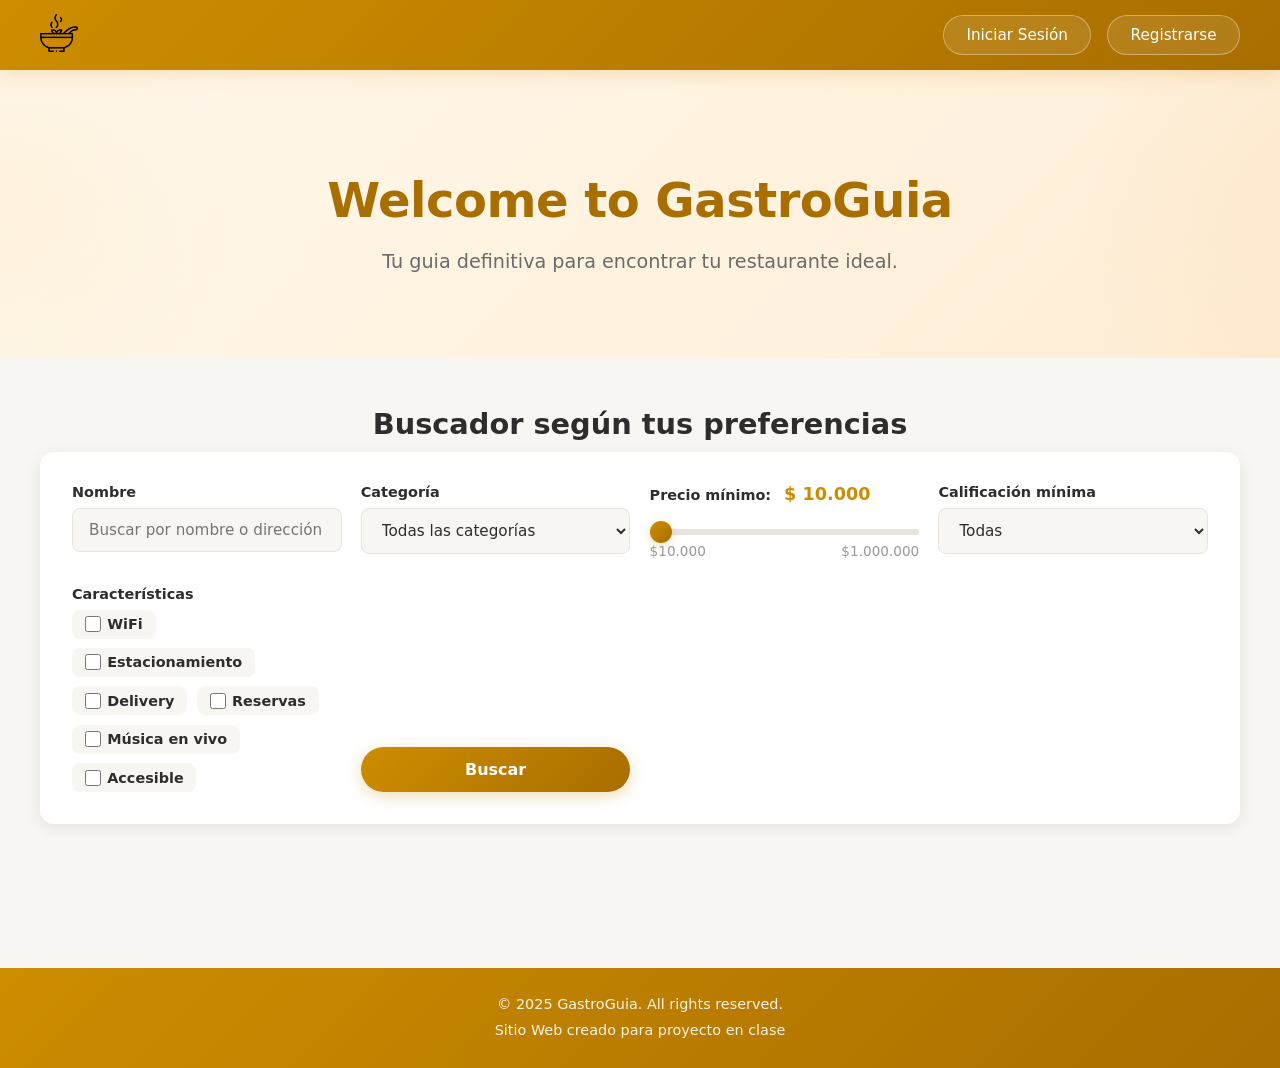
<file: index.html>
<!DOCTYPE html>
<html lang="en">
<head>
    <meta charset="UTF-8">
    <meta name="viewport" content="width=device-width, initial-scale=1.0">
    <title>GastroGuia</title>
    <link rel="stylesheet" href="assets/estilos.css">
    <script src="assets/auth-ui.js" defer></script>
    <script src="assets/search.js" defer></script>
</head>

<body>
    <header class="main-header">
        <nav class="nav-menu">
            <div class="nav-container">
                <div class="logo">
                    <a href="index.html">
                        <img src="img/sopa.png" alt="GastroGuia Logo">
                    </a>
                </div>
                <div class="nav-items">
                    <a href="login.html" class="nav-btn">Iniciar Sesión</a>
                    <a href="registro.html" class="nav-btn">Registrarse</a>
                </div>
            </div>
        </nav>
    </header>

    <main id ="main-content" role="main">
        <section id="hero">
            <div class="hero-content">
                <h1>Welcome to GastroGuia</h1>
                <p>Tu guia definitiva para encontrar tu restaurante ideal.</p>
            </div>
        </section>

        <section id="buscador">
            <div class="search-container">
                <h2>Buscador según tus preferencias</h2>
                <form id="search-form" class="search-form">
                    <div class="filter-group">
                        <label for="name-filter">Nombre</label>
                        <input type="text" id="search-text" class="search-input" placeholder="Buscar por nombre o dirección">
                    </div>
                    
                    <div class="filter-group">
                        <label for="category-filter">Categoría</label>
                        <select id="category-filter" class="search-input">
                            <option value="all">Todas las categorías</option>
                            <option value="Comida Rápida">Comida Rápida</option>
                            <option value="Restaurante">Restaurante</option>
                            <option value="Cafetería">Cafetería</option>
                            <option value="Bar">Bar</option>
                        </select>
                    </div>

                    <div class="filter-group">
                        <label for="price-range">Precio mínimo: <span id="price-value">$10.000</span></label>
                        <div class="price-slider-container">
                            <input type="range" 
                                   id="price-range" 
                                   class="price-slider" 
                                   min="10000" 
                                   max="100000" 
                                   step="5000" 
                                   value="10000">
                            <div class="price-labels">
                                <span>$10.000</span>
                                <span>$1.000.000</span>
                            </div>
                        </div>
                    </div>

                    <div class="filter-group">
                        <label for="rating-filter">Calificación mínima</label>
                        <select id="rating-filter" class="search-input">
                            <option value="0">Todas</option>
                            <option value="3">3+ estrellas</option>
                            <option value="4">4+ estrellas</option>
                            <option value="4.5">4.5+ estrellas</option>
                        </select>
                    </div>

                    <div class="filter-group">
                        <label>Características</label>
                        <div class="features-container">
                            <div class="feature-item">
                                <input type="checkbox" id="wifi" class="feature-checkbox" value="WiFi">
                                <label for="wifi">WiFi</label>
                            </div>
                            <div class="feature-item">
                                <input type="checkbox" id="estacionamiento" class="feature-checkbox" value="Estacionamiento">
                                <label for="estacionamiento">Estacionamiento</label>
                            </div>
                            <div class="feature-item">
                                <input type="checkbox" id="delivery" class="feature-checkbox" value="Delivery">
                                <label for="delivery">Delivery</label>
                            </div>
                            <div class="feature-item">
                                <input type="checkbox" id="reservas" class="feature-checkbox" value="Reservas">
                                <label for="reservas">Reservas</label>
                            </div>
                            <div class="feature-item">
                                <input type="checkbox" id="musica" class="feature-checkbox" value="Música en vivo">
                                <label for="musica">Música en vivo</label>
                            </div>
                            <div class="feature-item">
                                <input type="checkbox" id="accesible" class="feature-checkbox" value="Accesible">
                                <label for="accesible">Accesible</label>
                            </div>
                        </div>
                    </div>

                    <button type="submit" class="search-button">Buscar</button>
                </form>
                
                <div id="search-results">
                    <!-- Los resultados se mostrarán aquí -->
                </div>
            </div>
        </section>
    
    </main>

    <footer class="main-footer">
        <p>&copy; 2025 GastroGuia. All rights reserved.</p>
        <p>Sitio Web creado para proyecto en clase</p>
    </footer>
</body>
</html>
</file>
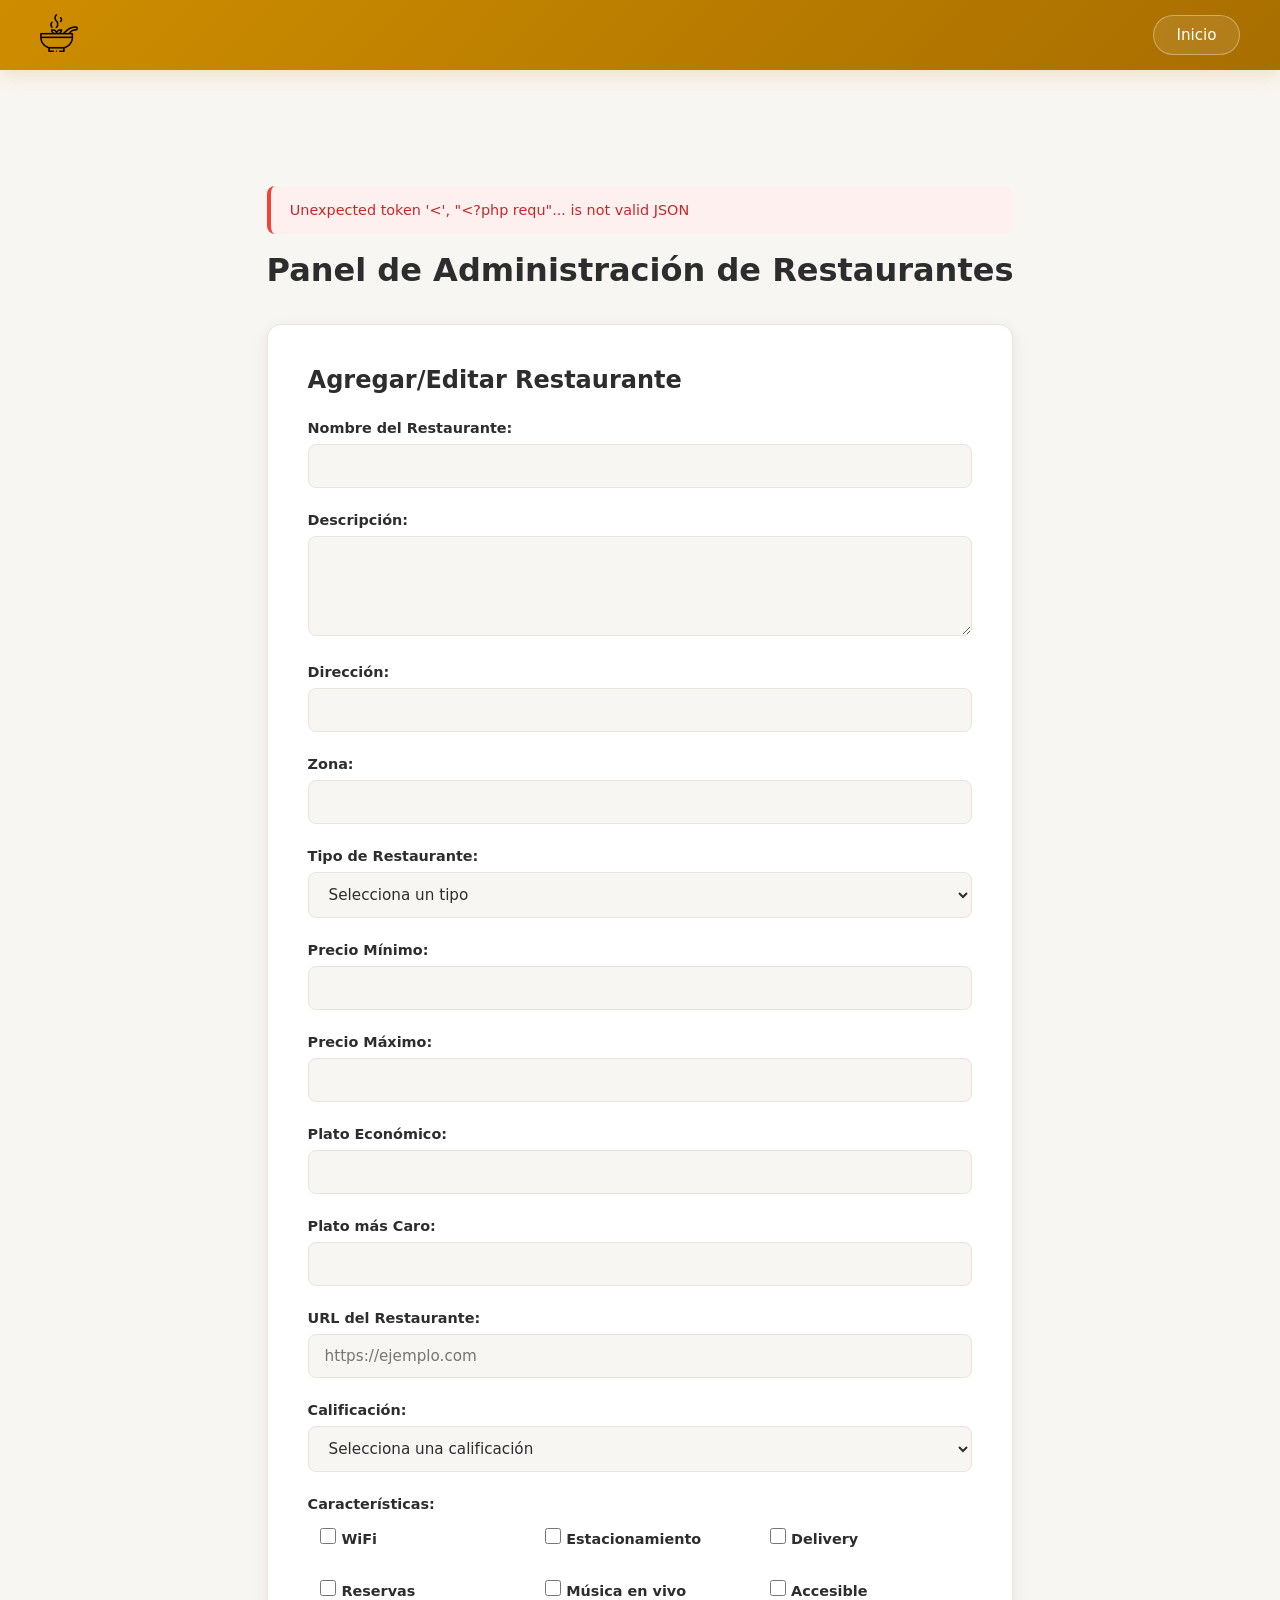
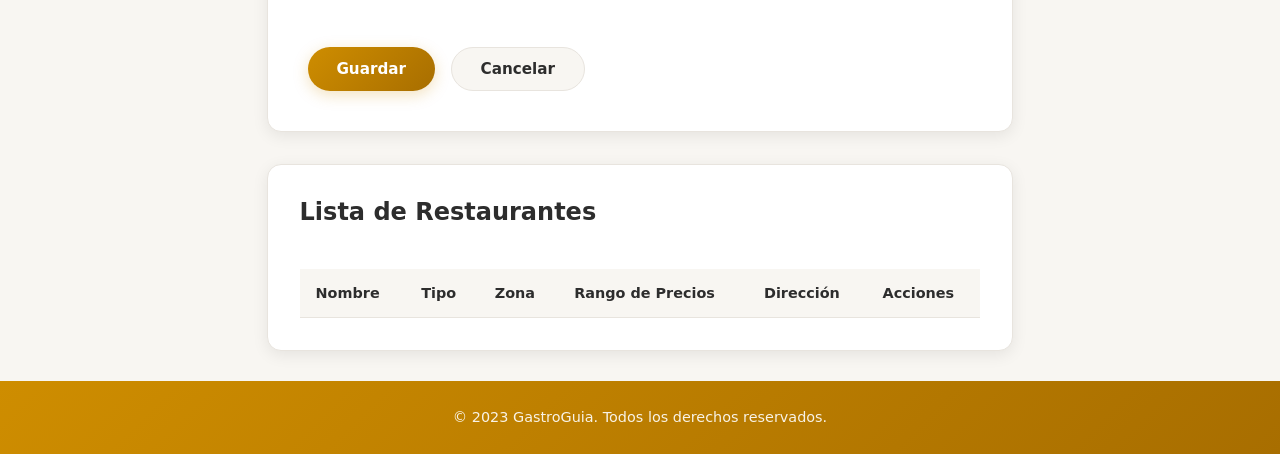
<file: admin.html>
<!DOCTYPE html>
<html lang="es">
<head>
    <meta charset="UTF-8">
    <meta name="viewport" content="width=device-width, initial-scale=1.0">
    <title>Panel de Administración - Restaurantes</title>
    <link rel="stylesheet" href="assets/estilos.css">
</head>
<body>
    <header class="main-header">
        <nav class="nav-menu">
            <div class="nav-container">
                <div class="logo">
                    <a href="index.html">
                        <img src="img/sopa.png" alt="GastroGuia Logo">
                    </a>
                </div>
                <div class="nav-items">
                    <a href="index.html" class="nav-btn">Inicio</a>
                </div>
            </div>
        </nav>
    </header>

    <main class="admin-container">
        <h1>Panel de Administración de Restaurantes</h1>
        
        <!-- Formulario para agregar/editar restaurante -->
        <section class="crud-form">
            <h2>Agregar/Editar Restaurante</h2>
            <form id="restaurant-form">
                <input type="hidden" id="restaurant-id">
                <div class="form-group">
                    <label for="nombre">Nombre del Restaurante:</label>
                    <input type="text" id="nombre" name="nombre" required>
                </div>
                
                <div class="form-group">
                    <label for="descripcion">Descripción:</label>
                    <textarea id="descripcion" name="descripcion" rows="3" required></textarea>
                </div>
                
                <div class="form-group">
                    <label for="direccion">Dirección:</label>
                    <input type="text" id="direccion" name="direccion" required>
                </div>
                
                <div class="form-group">
                    <label for="zona">Zona:</label>
                    <input type="text" id="zona" name="zona" required>
                </div>
                
                <div class="form-group">
                    <label for="tipo">Tipo de Restaurante:</label>
                    <select id="tipo" name="tipo" required>
                        <option value="">Selecciona un tipo</option>
                        <option value="Comida Rápida">Comida Rápida</option>
                        <option value="Restaurante">Restaurante</option>
                        <option value="Café">Café</option>
                        <option value="Bar">Bar</option>
                    </select>
                </div>

                <div class="form-group">
                    <label for="precio_min">Precio Mínimo:</label>
                    <input type="number" id="precio_min" name="precio_min" min="0" required>
                </div>

                <div class="form-group">
                    <label for="precio_max">Precio Máximo:</label>
                    <input type="number" id="precio_max" name="precio_max" min="0" required>
                </div>

                <div class="form-group">
                    <label for="plato_economico">Plato Económico:</label>
                    <input type="text" id="plato_economico" name="plato_economico" required>
                </div>

                <div class="form-group">
                    <label for="plato_caro">Plato más Caro:</label>
                    <input type="text" id="plato_caro" name="plato_caro" required>
                </div>

                <div class="form-group">
                    <label for="url">URL del Restaurante:</label>
                    <input type="url" id="url" name="url" placeholder="https://ejemplo.com" required>
                </div>

                <div class="form-group">
                    <label for="calificacion">Calificación:</label>
                    <select id="calificacion" name="calificacion" required>
                        <option value="">Selecciona una calificación</option>
                        <option value="1.0">⭐ 1.0</option>
                        <option value="1.5">⭐ 1.5</option>
                        <option value="2.0">⭐⭐ 2.0</option>
                        <option value="2.5">⭐⭐ 2.5</option>
                        <option value="3.0">⭐⭐⭐ 3.0</option>
                        <option value="3.5">⭐⭐⭐ 3.5</option>
                        <option value="4.0">⭐⭐⭐⭐ 4.0</option>
                        <option value="4.5">⭐⭐⭐⭐ 4.5</option>
                        <option value="5.0">⭐⭐⭐⭐⭐ 5.0</option>
                    </select>
                </div>

                <div class="form-group">
                    <label>Características:</label>
                    <div class="checkbox-group">
                        <label class="checkbox-label">
                            <input type="checkbox" name="caracteristicas" value="WiFi"> WiFi
                        </label>
                        <label class="checkbox-label">
                            <input type="checkbox" name="caracteristicas" value="Estacionamiento"> Estacionamiento
                        </label>
                        <label class="checkbox-label">
                            <input type="checkbox" name="caracteristicas" value="Delivery"> Delivery
                        </label>
                        <label class="checkbox-label">
                            <input type="checkbox" name="caracteristicas" value="Reservas"> Reservas
                        </label>
                        <label class="checkbox-label">
                            <input type="checkbox" name="caracteristicas" value="Música en vivo"> Música en vivo
                        </label>
                        <label class="checkbox-label">
                            <input type="checkbox" name="caracteristicas" value="Accesible"> Accesible
                        </label>
                    </div>
                </div>
                
                <div class="form-actions">
                    <button type="submit" class="admin-btn save-btn">Guardar</button>
                    <button type="button" class="admin-btn cancel-btn" onclick="clearForm()">Cancelar</button>
                </div>
            </form>
        </section>

        <!-- Tabla de restaurantes -->
        <section class="restaurants-table">
            <h2>Lista de Restaurantes</h2>
            <div class="table-container">
                <table id="restaurants-list">
                    <thead>
                        <tr>
                            <th>Nombre</th>
                            <th>Tipo</th>
                            <th>Zona</th>
                            <th>Rango de Precios</th>
                            <th>Dirección</th>
                            <th>Acciones</th>
                        </tr>
                    </thead>
                    <tbody>
                        <!-- Los restaurantes se cargarán dinámicamente aquí -->
                    </tbody>
                </table>
            </div>
        </section>
    </main>

    <footer class="main-footer">
        <p>&copy; 2023 GastroGuia. Todos los derechos reservados.</p>
    </footer>

    <script src="assets/admin.js"></script>
</body>
</html>
</file>
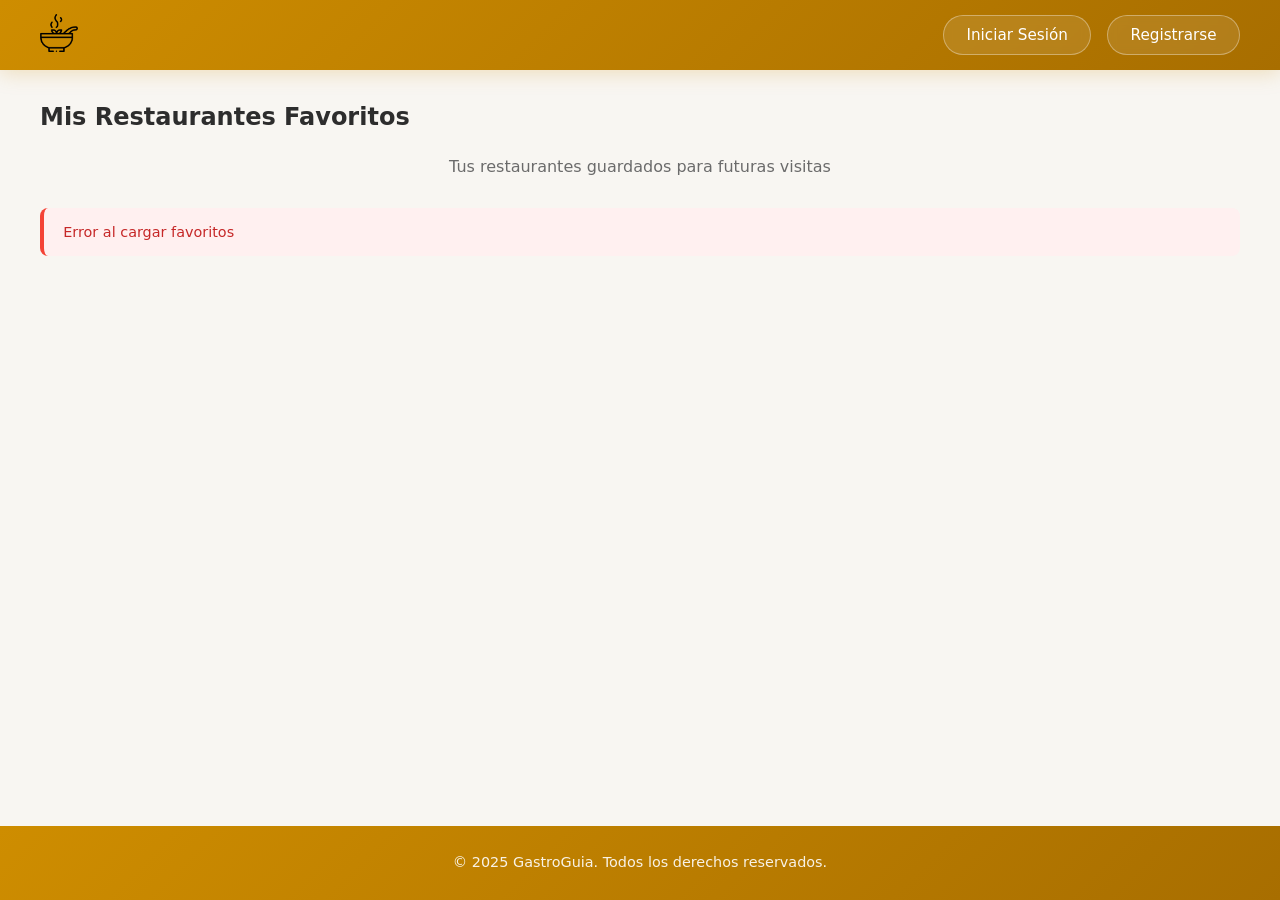
<file: favoritos.html>
<!DOCTYPE html>
<html lang="es">
<head>
    <meta charset="UTF-8">
    <meta name="viewport" content="width=device-width, initial-scale=1.0">
    <title>Mis Favoritos - GastroGuia</title>
    <link rel="stylesheet" href="assets/estilos.css">
    <script src="assets/auth-ui.js" defer></script>
</head>
<body>
    <header class="main-header">
        <nav class="nav-menu">
            <div class="nav-container">
                <div class="logo">
                    <a href="index.html">
                        <img src="img/sopa.png" alt="GastroGuia Logo">
                    </a>
                </div>
                <div class="nav-items">
                    <!-- Se llenará dinámicamente -->
                </div>
            </div>
        </nav>
    </header>

    <main id="main-content" role="main">
        <section class="favorites-section">
            <div class="search-container">
                <h1>Mis Restaurantes Favoritos</h1>
                <p class="favorites-subtitle">Tus restaurantes guardados para futuras visitas</p>
                
                <div id="favorites-results" class="search-results">
                    <div class="loading">Cargando favoritos...</div>
                </div>
            </div>
        </section>
    </main>

    <footer class="main-footer">
        <p>&copy; 2025 GastroGuia. Todos los derechos reservados.</p>
    </footer>

    <script>
        // Función para formatear precio
        function formatPrice(price) {
            return new Intl.NumberFormat('es-CO', {
                style: 'currency',
                currency: 'COP',
                minimumFractionDigits: 0,
                maximumFractionDigits: 0
            }).format(price);
        }

        // Función para cargar favoritos
        async function loadFavorites() {
            const container = document.getElementById('favorites-results');
            
            try {
                const response = await fetch('api/favoritos/get.php');
                const data = await response.json();
                
                if (!data.success) {
                    if (response.status === 401) {
                        container.innerHTML = '<p class="error-message">Debes iniciar sesión para ver tus favoritos</p>';
                        setTimeout(() => window.location.href = 'login.html', 2000);
                        return;
                    }
                    throw new Error(data.error);
                }
                
                if (data.favoritos.length === 0) {
                    container.innerHTML = `
                        <div class="empty-state">
                            <h3>No tienes favoritos aún</h3>
                            <p>Explora restaurantes y agrégalos a tus favoritos</p>
                            <a href="index.html" class="nav-btn">Explorar Restaurantes</a>
                        </div>
                    `;
                    return;
                }
                
                container.innerHTML = '';
                data.favoritos.forEach(restaurant => {
                    const card = createFavoriteCard(restaurant);
                    container.appendChild(card);
                });
                
            } catch (error) {
                console.error('Error al cargar favoritos:', error);
                container.innerHTML = '<p class="error-message">Error al cargar favoritos</p>';
            }
        }

        // Función para crear tarjeta de favorito
        function createFavoriteCard(restaurant) {
            const card = document.createElement('div');
            card.className = 'restaurant-card';
            
            const priceSymbols = '$'.repeat(Math.min(4, Math.ceil(restaurant.precio_max / 25000)));
            
            card.innerHTML = `
                <div class="restaurant-content">
                    <div class="restaurant-header">
                        <h3 class="restaurant-name">${restaurant.nombre}</h3>
                        <button class="favorite-btn remove-favorite" data-id="${restaurant.id}">❤️</button>
                    </div>
                    <div class="restaurant-meta">
                        <span class="restaurant-type">${restaurant.tipo}</span>
                        <span class="restaurant-price">${priceSymbols}</span>
                        <span class="restaurant-zone">📍 ${restaurant.zona_r}</span>
                        ${restaurant.calificacion ? `<span class="rating-stars">⭐ ${parseFloat(restaurant.calificacion).toFixed(1)}</span>` : ''}
                    </div>
                    <div class="restaurant-price-range">
                        <span>${formatPrice(restaurant.precio_min)} - ${formatPrice(restaurant.precio_max)}</span>
                    </div>
                    <p class="restaurant-description">${restaurant.descripcion}</p>
                    <p class="restaurant-address">${restaurant.direccion}</p>
                    ${restaurant.url ? `<a href="${restaurant.url}" target="_blank" class="visit-btn">Visitar Sitio Web</a>` : ''}
                </div>
            `;
            
            // Evento para remover favorito
            const removeBtn = card.querySelector('.remove-favorite');
            removeBtn.addEventListener('click', async (e) => {
                e.stopPropagation();
                if (confirm('¿Eliminar de favoritos?')) {
                    await removeFavorite(restaurant.id, card);
                }
            });
            
            return card;
        }

        // Función para remover favorito
        async function removeFavorite(restaurantId, card) {
            try {
                const response = await fetch('api/favoritos/toggle.php', {
                    method: 'POST',
                    headers: { 'Content-Type': 'application/json' },
                    body: JSON.stringify({ restaurante_id: restaurantId })
                });
                
                const data = await response.json();
                
                if (data.success) {
                    card.style.animation = 'fadeOut 0.3s ease';
                    setTimeout(() => {
                        card.remove();
                        
                        const container = document.getElementById('favorites-results');
                        if (container.children.length === 0) {
                            container.innerHTML = `
                                <div class="empty-state">
                                    <h3>No tienes favoritos</h3>
                                    <a href="index.html" class="nav-btn">Explorar Restaurantes</a>
                                </div>
                            `;
                        }
                    }, 300);
                }
            } catch (error) {
                console.error('Error:', error);
                alert('Error al eliminar favorito');
            }
        }

        // Cargar favoritos al cargar la página
        document.addEventListener('DOMContentLoaded', loadFavorites);
    </script>

    <style>
        .favorites-section {
            padding: 2rem 1rem;
            min-height: calc(100vh - 200px);
        }

        .favorites-subtitle {
            color: #666;
            margin-bottom: 2rem;
            text-align: center;
        }

        .empty-state {
            text-align: center;
            padding: 3rem 1rem;
        }

        .empty-state h3 {
            color: #666;
            margin-bottom: 1rem;
        }

        .empty-state p {
            color: #999;
            margin-bottom: 2rem;
        }

        .visit-btn {
            display: inline-block;
            margin-top: 1rem;
            padding: 0.6rem 1.2rem;
            background: #ce8d00;
            color: white;
            text-decoration: none;
            border-radius: 20px;
            transition: all 0.3s ease;
        }

        .visit-btn:hover {
            background: #b57b00;
            transform: translateY(-2px);
        }

        @keyframes fadeOut {
            from { opacity: 1; transform: scale(1); }
            to { opacity: 0; transform: scale(0.9); }
        }
    </style>
</body>
</html>
</file>
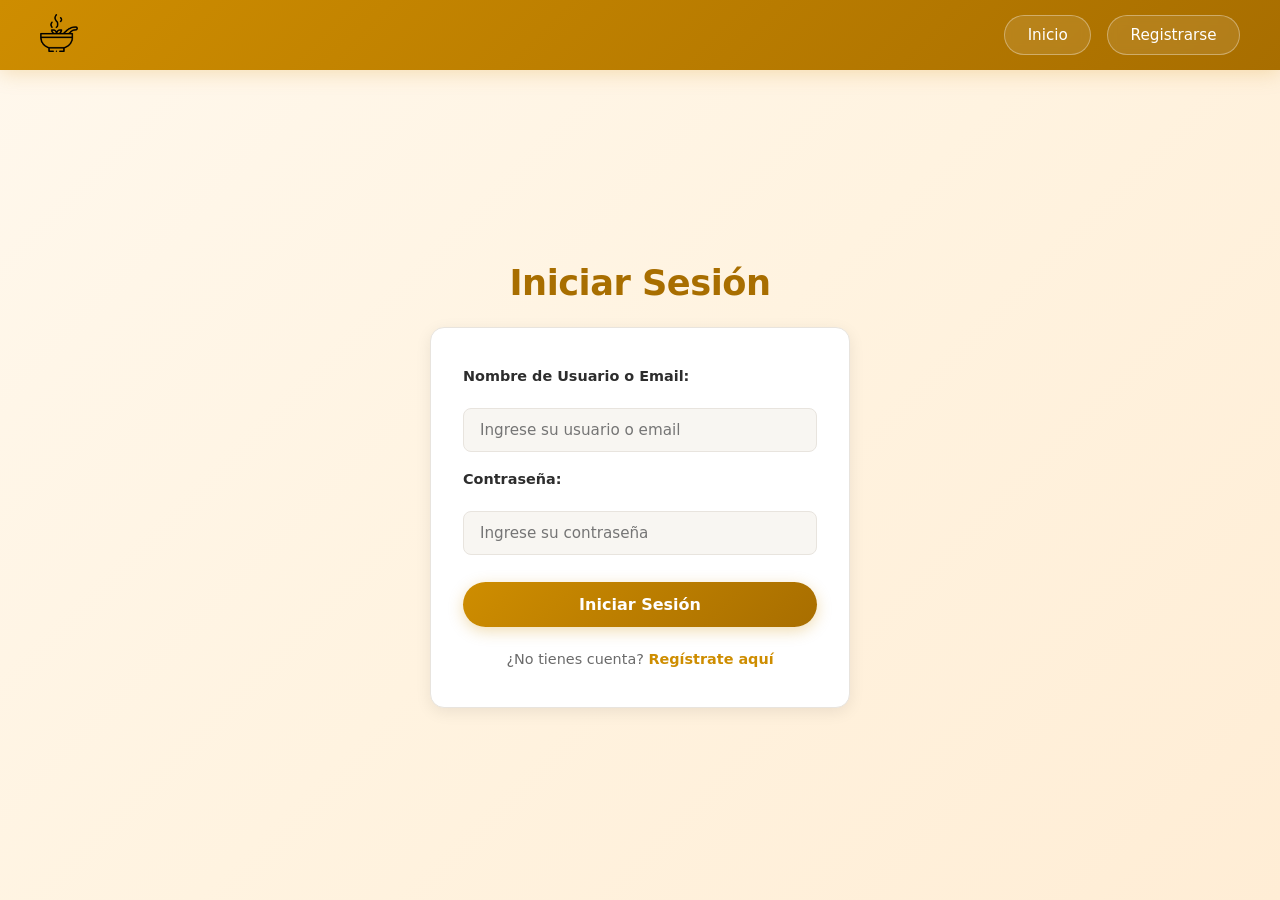
<file: login.html>
<!DOCTYPE html>
<html lang="en">

<head>
    <meta charset="UTF-8">
    <meta name="viewport" content="width=device-width, initial-scale=1.0">
    <title>iniciar sesion</title>
    <link rel="stylesheet" href="assets/logres.css">
</head>

<body>
    <nav class="nav-menu">
        <div class="nav-container">
            <div class="logo">
                <a href="index.html">
                    <img src="img/sopa.png" alt="GastroGuia Logo">
                </a>
            </div>
            <div class="nav-items">
                <a href="index.html" class="nav-btn">Inicio</a>
                <a href="registro.html" class="nav-btn">Registrarse</a>
            </div>
        </div>
    </nav>
    <div class="titulo">
        <h2>Iniciar Sesión</h2>
    </div>
    <div class="container">
        <div id="error-message" class="error-message" style="display: none;"></div>
        <form id="loginForm">

            <label for="username">Nombre de Usuario o Email:</label>
            <input type="text" id="username" name="username" required placeholder="Ingrese su usuario o email">

            <label for="password">Contraseña:</label>
            <input type="password" id="password" name="password" required placeholder="Ingrese su contraseña">

            <button type="submit" class="boton">Iniciar Sesión</button>
        </form>
        <p class="register-link">¿No tienes cuenta? <a href="registro.html">Regístrate aquí</a></p>
    </div>
    <script src="assets/acceso.js"></script>
</body>

</html>
</file>
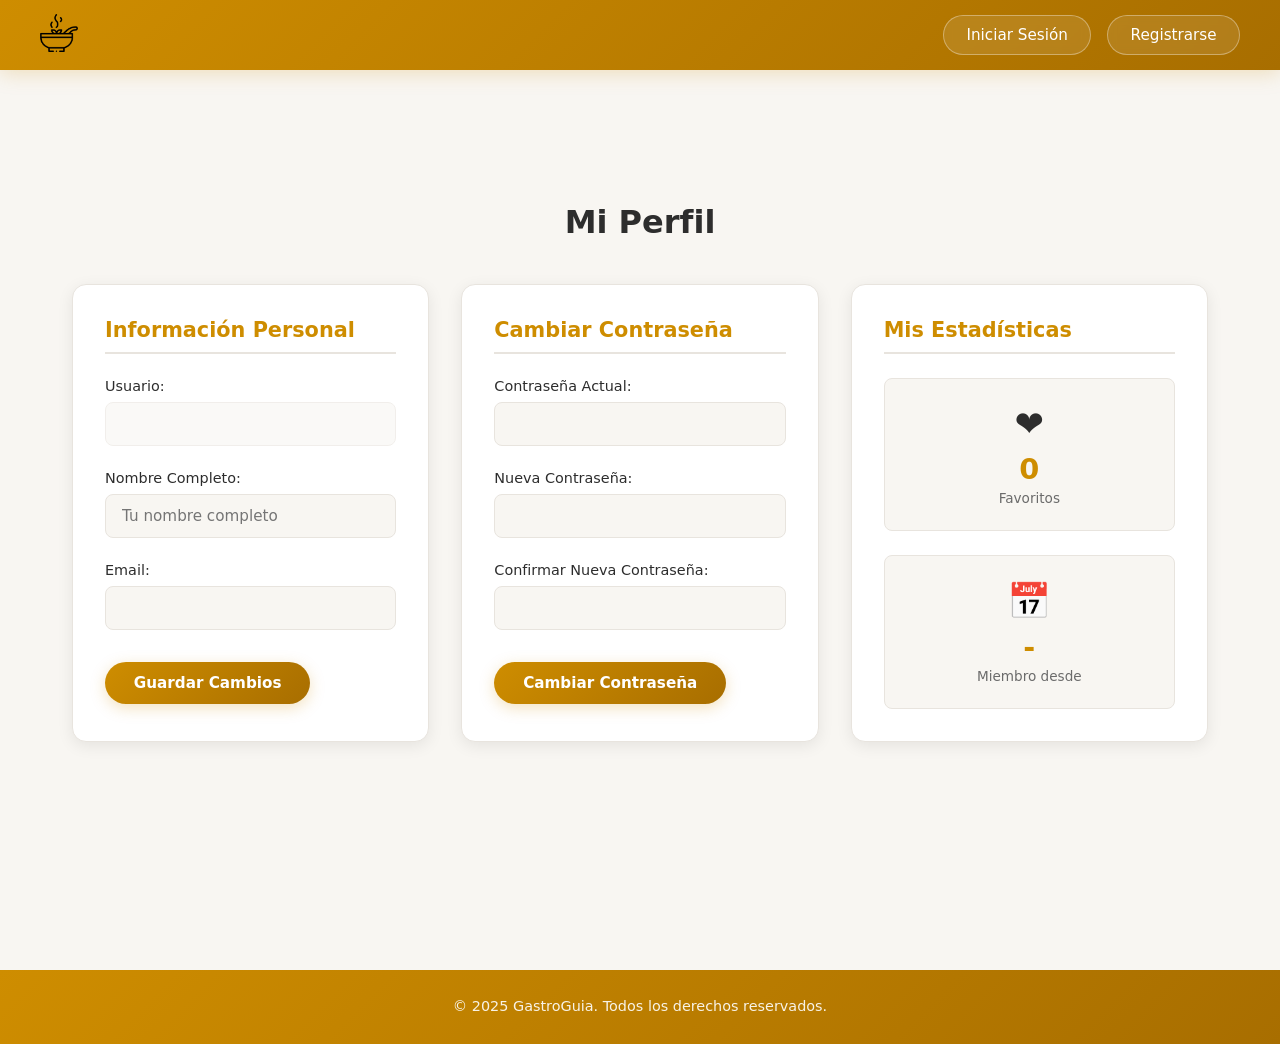
<file: perfil.html>
<!DOCTYPE html>
<html lang="es">
<head>
    <meta charset="UTF-8">
    <meta name="viewport" content="width=device-width, initial-scale=1.0">
    <title>Mi Perfil - GastroGuia</title>
    <link rel="stylesheet" href="assets/estilos.css">
    <script src="assets/auth-ui.js" defer></script>
</head>
<body>
    <header class="main-header">
        <nav class="nav-menu">
            <div class="nav-container">
                <div class="logo">
                    <a href="index.html">
                        <img src="img/sopa.png" alt="GastroGuia Logo">
                    </a>
                </div>
                <div class="nav-items">
                    <!-- Se llenará dinámicamente -->
                </div>
            </div>
        </nav>
    </header>

    <main class="profile-main">
        <div class="profile-container">
            <h1>Mi Perfil</h1>
            
            <div class="profile-sections">
                <!-- Información del perfil -->
                <section class="profile-info-section">
                    <h2>Información Personal</h2>
                    <div id="error-message" class="error-message" style="display: none;"></div>
                    <div id="success-message" class="success-message" style="display: none;"></div>
                    
                    <form id="profile-form" class="profile-form">
                        <div class="form-group">
                            <label for="username">Usuario:</label>
                            <input type="text" id="username" name="username" disabled>
                        </div>

                        <div class="form-group">
                            <label for="nombre">Nombre Completo:</label>
                            <input type="text" id="nombre" name="nombre" placeholder="Tu nombre completo">
                        </div>

                        <div class="form-group">
                            <label for="email">Email:</label>
                            <input type="email" id="email" name="email" required>
                        </div>

                        <button type="submit" class="admin-btn save-btn">Guardar Cambios</button>
                    </form>
                </section>

                <!-- Cambiar contraseña -->
                <section class="profile-info-section">
                    <h2>Cambiar Contraseña</h2>
                    <div id="password-error" class="error-message" style="display: none;"></div>
                    <div id="password-success" class="success-message" style="display: none;"></div>
                    
                    <form id="password-form" class="profile-form">
                        <div class="form-group">
                            <label for="current-password">Contraseña Actual:</label>
                            <input type="password" id="current-password" name="current-password" required>
                        </div>

                        <div class="form-group">
                            <label for="new-password">Nueva Contraseña:</label>
                            <input type="password" id="new-password" name="new-password" required minlength="6">
                        </div>

                        <div class="form-group">
                            <label for="confirm-password">Confirmar Nueva Contraseña:</label>
                            <input type="password" id="confirm-password" name="confirm-password" required minlength="6">
                        </div>

                        <button type="submit" class="admin-btn save-btn">Cambiar Contraseña</button>
                    </form>
                </section>

                <!-- Estadísticas -->
                <section class="profile-stats-section">
                    <h2>Mis Estadísticas</h2>
                    <div class="stats-grid">
                        <div class="stat-card">
                            <div class="stat-icon">❤️</div>
                            <div class="stat-number" id="total-favorites">0</div>
                            <div class="stat-label">Favoritos</div>
                        </div>
                        <div class="stat-card">
                            <div class="stat-icon">📅</div>
                            <div class="stat-number" id="member-since">-</div>
                            <div class="stat-label">Miembro desde</div>
                        </div>
                    </div>
                </section>
            </div>
        </div>
    </main>

    <footer class="main-footer">
        <p>&copy; 2025 GastroGuia. Todos los derechos reservados.</p>
    </footer>

    <script src="assets/perfil.js"></script>
</body>
</html>
</file>
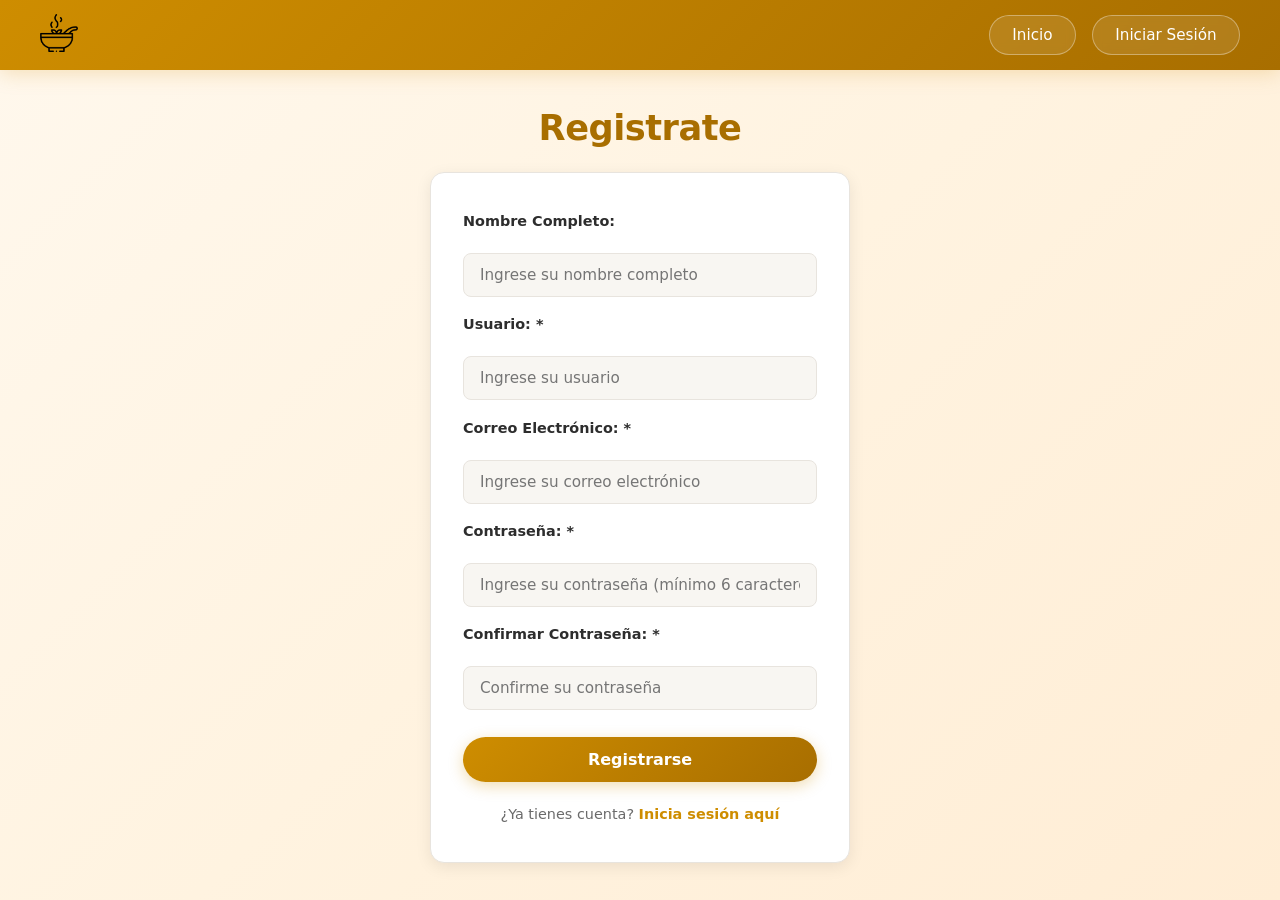
<file: registro.html>
<!DOCTYPE html>
<html lang="es">
<head>
    <meta charset="UTF-8">
    <meta name="viewport" content="width=device-width, initial-scale=1.0">
    <title>Registro de Usuario</title>
    <link rel="stylesheet" href="assets/logres.css">
</head>
<body>
    <nav class="nav-menu">
        <div class="nav-container">
            <div class="logo">
                <a href="index.html">
                    <img src="img/sopa.png" alt="GastroGuia Logo">
                </a>
            </div>
            <div class="nav-items">
                <a href="index.html" class="nav-btn">Inicio</a>
                <a href="login.html" class="nav-btn">Iniciar Sesión</a>
            </div>
        </div>
    </nav>
    <h1 class="titulo">Registrate</h1>
    <div class="container">
        <div id="error-message" class="error-message" style="display: none;"></div>
        <form id="registerForm">
            <label for="nombre">Nombre Completo:</label>
            <input type="text" id="nombre" name="nombre" placeholder="Ingrese su nombre completo">
            
            <label for="username">Usuario: *</label>
            <input type="text" id="username" name="username" placeholder="Ingrese su usuario" required>

            <label for="email">Correo Electrónico: *</label>
            <input type="email" id="email" name="email" placeholder="Ingrese su correo electrónico" required>

            <label for="password">Contraseña: *</label>
            <input type="password" id="password" name="password" placeholder="Ingrese su contraseña (mínimo 6 caracteres)" required>

            <label for="confirm-password">Confirmar Contraseña: *</label>
            <input type="password" id="confirm-password" name="confirm-password" placeholder="Confirme su contraseña" required>

            <button type="submit" class="boton">Registrarse</button>
        </form>
        <p class="register-link">¿Ya tienes cuenta? <a href="login.html">Inicia sesión aquí</a></p>
    </div>
    <script src="assets/acceso.js"></script>
</body>
</html>
</file>
<file: assets/estilos.css>
:root {
    --primary: #ce8d00;
    --primary-dark: #a86e00;
    --primary-light: #f0a830;
    --accent: #f1a605;
    --bg: #f8f6f2;
    --bg-card: #ffffff;
    --text: #2d2d2d;
    --text-light: #6b6b6b;
    --text-muted: #999;
    --border: #e8e4de;
    --shadow: 0 4px 16px rgba(0,0,0,0.08);
    --shadow-hover: 0 8px 30px rgba(0,0,0,0.12);
    --radius: 14px;
    --radius-sm: 8px;
    --radius-full: 50px;
    --nav-height: 70px;
    --transition: 0.3s cubic-bezier(0.4, 0, 0.2, 1);
}

* {
    margin: 0;
    padding: 0;
    box-sizing: border-box;
    font-family: "Segoe UI", "Roboto", system-ui, -apple-system, sans-serif;
}

h1, h2 {
    margin: 0 0 1.5rem 0;
    line-height: 1.3;
    color: var(--text);
}

.main-header {
    width: 100%;
    background: linear-gradient(135deg, var(--primary) 0%, var(--primary-dark) 100%);
    position: fixed;
    top: 0;
    left: 0;
    z-index: 1000;
    box-shadow: 0 2px 20px rgba(206, 141, 0, 0.25);
}

.nav-menu {
    padding: 0 1rem;
    height: var(--nav-height);
    display: flex;
    align-items: center;
}

.nav-container {
    max-width: 1200px;
    margin: 0 auto;
    display: flex;
    justify-content: space-between;
    align-items: center;
    width: 100%;
}

.logo img {
    height: 38px;
    width: auto;
    transition: transform var(--transition);
}

.logo img:hover {
    transform: scale(1.05);
}

.nav-items {
    display: flex;
    gap: 1rem;
    align-items: center;
}

.user-welcome {
    color: white;
    font-weight: 600;
    font-size: 0.95rem;
    padding: 0.5rem 1.2rem;
    background: rgba(255, 255, 255, 0.15);
    backdrop-filter: blur(4px);
    border-radius: var(--radius-full);
    border: 1px solid rgba(255,255,255,0.1);
}

.nav-btn {
    color: white;
    text-decoration: none;
    font-size: 0.95rem;
    padding: 0.6rem 1.4rem;
    border-radius: var(--radius-full);
    transition: all var(--transition);
    background: rgba(255, 255, 255, 0.1);
    border: 1.5px solid rgba(255, 255, 255, 0.35);
    font-weight: 500;
    backdrop-filter: blur(4px);
}

.nav-btn:hover {
    background: white;
    color: var(--primary);
    transform: translateY(-2px);
    box-shadow: 0 6px 20px rgba(0,0,0,0.15);
    border-color: white;
}

.nav-btn:active {
    transform: translateY(0);
}

body {
    display: flex;
    flex-direction: column;
    min-height: 100vh;
    background: var(--bg);
    color: var(--text);
    padding-top: var(--nav-height);
}

#hero {
    text-align: center;
    padding: 100px 20px 80px;
    background: linear-gradient(135deg, #fff8ed 0%, #fff3e0 50%, #ffedd5 100%);
    position: relative;
    overflow: hidden;
    margin-top: -1px;
}

#hero::before {
    content: '';
    position: absolute;
    top: -50%;
    right: -30%;
    width: 600px;
    height: 600px;
    background: radial-gradient(circle, rgba(206,141,0,0.06) 0%, transparent 70%);
    border-radius: 50%;
    pointer-events: none;
}

#hero::after {
    content: '';
    position: absolute;
    bottom: -30%;
    left: -20%;
    width: 500px;
    height: 500px;
    background: radial-gradient(circle, rgba(241,166,5,0.06) 0%, transparent 70%);
    border-radius: 50%;
    pointer-events: none;
}

.hero-content {
    position: relative;
    z-index: 1;
}

.hero-content h1 {
    font-size: 3rem;
    font-weight: 800;
    color: var(--primary-dark);
    margin-bottom: 1rem;
    letter-spacing: -0.5px;
}

.hero-content p {
    font-size: 1.2rem;
    color: var(--text-light);
    max-width: 600px;
    margin: 0 auto;
    line-height: 1.6;
}

footer, .main-footer {
    width: 100%;
    background: linear-gradient(135deg, var(--primary) 0%, var(--primary-dark) 100%);
    color: white;
    text-align: center;
    padding: 1.5rem 1rem;
    margin-top: auto;
    font-size: 0.9rem;
}

footer p, .main-footer p {
    opacity: 0.9;
    line-height: 1.8;
}



#buscador {
    padding: 3rem 2rem;
    background: var(--bg);
}

.search-container {
    max-width: 1200px;
    margin: 0 auto;
}

.search-container h2 {
    text-align: center;
    font-size: 1.8rem;
    color: var(--text);
    margin-bottom: 0.5rem;
}

.search-container > p {
    text-align: center;
    color: var(--text-light);
    margin-bottom: 2rem;
}

.search-form {
    display: grid;
    grid-template-columns: repeat(auto-fit, minmax(220px, 1fr));
    gap: 1.2rem;
    margin-bottom: 2rem;
    background: var(--bg-card);
    padding: 2rem;
    border-radius: var(--radius);
    box-shadow: var(--shadow);
}

.search-input {
    width: 100%;
    padding: 0.75rem 1rem;
    border: 1.5px solid var(--border);
    border-radius: var(--radius-sm);
    font-size: 0.95rem;
    background: var(--bg);
    transition: border-color var(--transition), box-shadow var(--transition);
    color: var(--text);
}

.search-input:focus {
    outline: none;
    border-color: var(--primary);
    box-shadow: 0 0 0 3px rgba(206, 141, 0, 0.12);
}

.filter-group {
    display: flex;
    flex-direction: column;
    gap: 0.5rem;
}

.filter-group label {
    font-weight: 600;
    color: var(--text);
    font-size: 0.9rem;
}

.features-container {
    display: flex;
    flex-wrap: wrap;
    gap: 0.6rem;
}

.feature-item {
    display: flex;
    align-items: center;
    gap: 0.4rem;
    padding: 0.4rem 0.8rem;
    background: var(--bg);
    border-radius: var(--radius-sm);
    cursor: pointer;
    transition: background var(--transition);
    font-size: 0.9rem;
    color: var(--text-light);
}

.feature-item:hover {
    background: #fff3e0;
}

.feature-checkbox {
    accent-color: var(--primary);
    width: 16px;
    height: 16px;
    cursor: pointer;
}

#search-results {
    display: grid;
    grid-template-columns: repeat(auto-fill, minmax(350px, 1fr));
    gap: 1.5rem;
    padding: 2rem 0;
    max-width: 1200px;
    margin: 0 auto;
}

.restaurant-card {
    background: var(--bg-card);
    border-radius: var(--radius);
    overflow: hidden;
    box-shadow: var(--shadow);
    transition: all var(--transition);
    display: flex;
    flex-direction: column;
    border: 1px solid var(--border);
}

.restaurant-card:hover {
    transform: translateY(-4px);
    box-shadow: var(--shadow-hover);
}

.restaurant-content {
    padding: 1.5rem;
    flex: 1;
    display: flex;
    flex-direction: column;
}

.restaurant-header {
    display: flex;
    justify-content: space-between;
    align-items: flex-start;
    margin-bottom: 0.5rem;
}

.restaurant-name {
    font-size: 1.25rem;
    font-weight: 700;
    margin: 0;
    color: var(--text);
    flex: 1;
}

.favorite-btn {
    background: transparent;
    border: none;
    width: 38px;
    height: 38px;
    border-radius: 50%;
    cursor: pointer;
    font-size: 22px;
    display: flex;
    align-items: center;
    justify-content: center;
    transition: all var(--transition);
    color: var(--primary);
    flex-shrink: 0;
    background: rgba(206, 141, 0, 0.08);
}

.favorite-btn:hover {
    background: var(--primary);
    color: white;
    transform: scale(1.1);
}

.favorite-btn.is-favorite {
    animation: heartBeat 0.3s ease;
}

@keyframes heartBeat {
    0%, 100% { transform: scale(1); }
    25% { transform: scale(1.3); }
    50% { transform: scale(1.1); }
}

.restaurant-meta {
    display: flex;
    gap: 0.8rem;
    align-items: center;
    margin-bottom: 0.5rem;
    font-size: 0.9rem;
    flex-wrap: wrap;
}

.restaurant-type {
    color: var(--text-light);
    font-weight: 500;
    background: var(--bg);
    padding: 0.2rem 0.7rem;
    border-radius: var(--radius-full);
}

.restaurant-price {
    color: var(--primary);
    font-weight: 700;
    font-size: 1.05rem;
}

.restaurant-zone {
    color: var(--text-light);
}

.rating-stars {
    color: var(--accent);
    font-weight: 600;
    display: inline-flex;
    align-items: center;
    gap: 0.3rem;
}

.restaurant-features {
    display: flex;
    flex-wrap: wrap;
    gap: 0.4rem;
    margin: 0.6rem 0;
}

.feature-badge {
    background: #fff8ed;
    color: var(--primary-dark);
    padding: 0.25rem 0.7rem;
    border-radius: var(--radius-full);
    font-size: 0.8rem;
    font-weight: 500;
    border: 1px solid rgba(206, 141, 0, 0.15);
    transition: all var(--transition);
}

.feature-badge:hover {
    background: var(--primary);
    color: white;
    border-color: var(--primary);
}

.restaurant-price-range {
    font-size: 0.95rem;
    color: var(--text);
    font-weight: 600;
    margin-bottom: 0.6rem;
    padding: 0.5rem 0.8rem;
    background: var(--bg);
    border-radius: var(--radius-sm);
    border-left: 3px solid var(--primary);
}

.restaurant-description {
    font-size: 0.92rem;
    color: var(--text-light);
    margin: 0.4rem 0;
    line-height: 1.6;
}

.restaurant-dishes {
    font-size: 0.88rem;
    color: var(--text-light);
    margin: 0.6rem 0;
    padding: 0.7rem;
    background: var(--bg);
    border-radius: var(--radius-sm);
}

.restaurant-dishes p {
    margin: 0.3rem 0;
}

.restaurant-address {
    font-size: 0.88rem;
    color: var(--text-muted);
    margin-top: auto;
    padding-top: 0.5rem;
    border-top: 1px solid var(--border);
}

.restaurant-info {
    display: flex;
    gap: 1.5rem;
    margin: 1rem 0;
    line-height: 1.6;
}

.rating {
    color: var(--accent);
    font-weight: bold;
}

.features {
    display: flex;
    flex-wrap: wrap;
    gap: 0.5rem;
    margin-top: 1rem;
}

.feature-tag {
    background: var(--accent);
    color: white;
    padding: 0.3rem 0.8rem;
    border-radius: var(--radius-full);
    font-size: 0.85rem;
}

.search-button {
    color: white;
    font-size: 1rem;
    font-weight: 600;
    padding: 0.8rem 2rem;
    border-radius: var(--radius-full);
    transition: all var(--transition);
    background: linear-gradient(135deg, var(--primary) 0%, var(--primary-dark) 100%);
    border: none;
    cursor: pointer;
    align-self: end;
    box-shadow: 0 4px 15px rgba(206, 141, 0, 0.3);
}

.search-button:hover {
    transform: translateY(-2px);
    box-shadow: 0 6px 25px rgba(206, 141, 0, 0.4);
}

.search-button:active {
    transform: translateY(0);
}

.price-slider-container {
    width: 100%;
    padding: 8px 0;
}

.price-slider {
    width: 100%;
    height: 6px;
    background: var(--border);
    border-radius: 3px;
    outline: none;
    appearance: none;
    -webkit-appearance: none;
    cursor: pointer;
}

.price-slider::-webkit-slider-thumb {
    -webkit-appearance: none;
    appearance: none;
    width: 22px;
    height: 22px;
    background: linear-gradient(135deg, var(--primary) 0%, var(--primary-dark) 100%);
    border-radius: 50%;
    cursor: pointer;
    transition: all var(--transition);
    box-shadow: 0 2px 8px rgba(206, 141, 0, 0.3);
}

.price-slider::-moz-range-thumb {
    width: 22px;
    height: 22px;
    background: linear-gradient(135deg, var(--primary) 0%, var(--primary-dark) 100%);
    border-radius: 50%;
    cursor: pointer;
    transition: all var(--transition);
    box-shadow: 0 2px 8px rgba(206, 141, 0, 0.3);
    border: none;
}

.price-slider::-webkit-slider-thumb:hover {
    transform: scale(1.15);
    box-shadow: 0 0 15px rgba(206, 141, 0, 0.4);
}

.price-slider::-moz-range-thumb:hover {
    transform: scale(1.15);
    box-shadow: 0 0 15px rgba(206, 141, 0, 0.4);
}

.price-labels {
    display: flex;
    justify-content: space-between;
    margin-top: 4px;
    color: var(--text-muted);
    font-size: 0.85rem;
}

#price-value {
    color: var(--primary);
    font-weight: bold;
    font-size: 1.1rem;
    display: inline-block;
    min-width: 100px;
    transition: all var(--transition);
    margin-left: 8px;
} 

/* Estilos para la página de administración */
.admin-container {
    max-width: 1200px;
    margin: calc(var(--nav-height) + 30px) auto 30px;
    padding: 0 20px;
}

.admin-container h1 {
    color: var(--text);
    margin-bottom: 2rem;
    text-align: center;
    font-size: 2rem;
}

/* Estilos del formulario */
.crud-form {
    background: var(--bg-card);
    padding: 2.5rem;
    border-radius: var(--radius);
    box-shadow: var(--shadow);
    margin-bottom: 2rem;
    border: 1px solid var(--border);
}

.form-group {
    margin-bottom: 1.5rem;
}

.form-group label {
    display: block;
    margin-bottom: 0.5rem;
    color: var(--text);
    font-weight: 600;
    font-size: 0.9rem;
}

.form-group input[type="text"],
.form-group input[type="number"],
.form-group input[type="url"],
.form-group select,
.form-group textarea {
    width: 100%;
    padding: 0.75rem 1rem;
    border: 1.5px solid var(--border);
    border-radius: var(--radius-sm);
    font-size: 0.95rem;
    background: var(--bg);
    transition: border-color var(--transition), box-shadow var(--transition);
    color: var(--text);
}

.form-group input:focus,
.form-group select:focus,
.form-group textarea:focus {
    outline: none;
    border-color: var(--primary);
    box-shadow: 0 0 0 3px rgba(206, 141, 0, 0.12);
}

.form-group textarea {
    resize: vertical;
    min-height: 100px;
}

.checkbox-group {
    display: grid;
    grid-template-columns: repeat(auto-fit, minmax(180px, 1fr));
    gap: 0.6rem;
    margin-top: 0.3rem;
}

.checkbox-label {
    display: flex;
    align-items: center;
    gap: 0.5rem;
    cursor: pointer;
    padding: 0.5rem 0.8rem;
    border-radius: var(--radius-sm);
    transition: background-color var(--transition);
    font-size: 0.9rem;
    color: var(--text-light);
}

.checkbox-label:hover {
    background: var(--bg);
}

.checkbox-label input[type="checkbox"] {
    accent-color: var(--primary);
    width: 16px;
    height: 16px;
    cursor: pointer;
}

.features-grid {
    display: grid;
    grid-template-columns: repeat(auto-fit, minmax(150px, 1fr));
    gap: 1rem;
    margin-top: 0.5rem;
}

.feature-checkbox {
    display: flex;
    align-items: center;
    gap: 0.5rem;
}

.form-actions {
    display: flex;
    gap: 1rem;
    margin-top: 2rem;
}

.admin-btn {
    padding: 0.75rem 1.8rem;
    border: none;
    border-radius: var(--radius-full);
    font-size: 0.95rem;
    font-weight: 600;
    cursor: pointer;
    transition: all var(--transition);
}

.save-btn {
    background: linear-gradient(135deg, var(--primary) 0%, var(--primary-dark) 100%);
    color: white;
    box-shadow: 0 4px 15px rgba(206, 141, 0, 0.25);
}

.save-btn:hover {
    transform: translateY(-2px);
    box-shadow: 0 6px 25px rgba(206, 141, 0, 0.35);
}

.cancel-btn {
    background: var(--bg);
    color: var(--text);
    border: 1.5px solid var(--border) !important;
}

.cancel-btn:hover {
    background: #e5e0d8;
    transform: translateY(-2px);
}

/* Estilos de la tabla */
.restaurants-table {
    background: var(--bg-card);
    padding: 2rem;
    border-radius: var(--radius);
    box-shadow: var(--shadow);
    border: 1px solid var(--border);
}

.table-container {
    overflow-x: auto;
}

#restaurants-list {
    width: 100%;
    border-collapse: collapse;
    margin-top: 1rem;
}

#restaurants-list th,
#restaurants-list td {
    padding: 1rem;
    text-align: left;
    border-bottom: 1px solid var(--border);
}

#restaurants-list th {
    background: var(--bg);
    font-weight: 600;
    color: var(--text);
    font-size: 0.9rem;
}

#restaurants-list tr:hover {
    background: var(--bg);
}

.action-buttons {
    display: flex;
    gap: 0.5rem;
}

.edit-btn,
.delete-btn {
    padding: 0.5rem 1rem;
    border: none;
    border-radius: var(--radius-sm);
    cursor: pointer;
    transition: all var(--transition);
    font-weight: 500;
    font-size: 0.85rem;
}

.edit-btn {
    background: #4CAF50;
    color: white;
}

.edit-btn:hover {
    background: #388E3C;
    transform: translateY(-1px);
}

.delete-btn {
    background: #f44336;
    color: white;
}

.delete-btn:hover {
    background: #c62828;
    transform: translateY(-1px);
}

/* Mensaje de carga y error */
.loading {
    text-align: center;
    padding: 3rem 2rem;
    color: var(--text-light);
    font-size: 1.1rem;
}

.error-message {
    background: #fff0f0;
    color: #c62828;
    padding: 1rem 1.2rem;
    border-radius: var(--radius-sm);
    margin: 1rem 0;
    border-left: 4px solid #f44336;
    font-size: 0.9rem;
}

.success-message {
    background: #f0faf0;
    color: #2e7d32;
    padding: 1rem 1.2rem;
    border-radius: var(--radius-sm);
    margin: 1rem 0;
    border-left: 4px solid #4CAF50;
    font-size: 0.9rem;
}

/* ============================================
   MEDIA QUERIES - RESPONSIVE DESIGN
   ============================================ */

@media screen and (max-width: 1024px) {
    #search-results {
        grid-template-columns: repeat(2, 1fr);
        gap: 1.2rem;
    }
}

@media screen and (max-width: 768px) {
    .nav-items {
        gap: 0.6rem;
    }

    .nav-btn {
        padding: 0.5rem 1rem;
        font-size: 0.85rem;
    }

    .logo img {
        height: 32px;
    }

    #hero {
        padding: 60px 20px 50px;
    }

    .hero-content h1 {
        font-size: 2rem;
    }

    .hero-content p {
        font-size: 1rem;
    }

    #buscador {
        padding: 2rem 1rem;
    }

    .search-form {
        grid-template-columns: 1fr;
        padding: 1.5rem;
    }

    #search-results {
        grid-template-columns: 1fr;
        gap: 1.2rem;
    }

    .admin-container {
        padding: 0 15px;
    }

    .crud-form,
    .restaurants-table {
        padding: 1.5rem;
    }

    .form-actions {
        flex-direction: column;
    }

    .admin-btn {
        width: 100%;
        text-align: center;
    }

    .checkbox-group {
        grid-template-columns: 1fr;
    }

    #restaurants-list th {
        display: none;
    }

    #restaurants-list td {
        display: block;
        padding: 0.5rem 0;
        border: none;
        padding-left: 50%;
        position: relative;
    }

    #restaurants-list td::before {
        content: attr(data-label);
        position: absolute;
        left: 0;
        width: 45%;
        font-weight: 600;
        color: var(--text-light);
    }

    #restaurants-list tr {
        display: block;
        margin-bottom: 1rem;
        border: 1px solid var(--border);
        border-radius: var(--radius-sm);
        padding: 0.8rem 1rem;
    }

    .action-buttons {
        padding-left: 0 !important;
    }

    .action-buttons::before {
        display: none;
    }
}

@media screen and (max-width: 600px) {
    .nav-menu {
        padding: 0 0.75rem;
    }

    .nav-container {
        flex-wrap: wrap;
        gap: 0.4rem;
    }

    .logo img {
        height: 28px;
    }

    .nav-btn {
        padding: 0.4rem 0.8rem;
        font-size: 0.8rem;
    }

    .user-welcome {
        font-size: 0.8rem;
        padding: 0.3rem 0.8rem;
    }

    #hero {
        padding: 40px 16px 36px;
    }

    .hero-content h1 {
        font-size: 1.6rem;
    }

    #buscador {
        padding: 1.5rem 0.75rem;
    }

    .search-form {
        padding: 1.2rem;
        gap: 1rem;
    }

    .search-container h2 {
        font-size: 1.3rem;
    }

    .features-container {
        gap: 0.5rem;
    }

    .search-button {
        width: 100%;
    }

    .restaurant-card .restaurant-header {
        flex-direction: column;
        align-items: flex-start;
        gap: 0.4rem;
    }

    .restaurant-name {
        font-size: 1.1rem;
    }

    .restaurant-meta {
        flex-direction: column;
        align-items: flex-start;
        gap: 0.4rem;
    }

    .edit-btn,
    .delete-btn {
        width: 100%;
        text-align: center;
    }

    .main-footer {
        padding: 1.2rem 1rem;
        font-size: 0.8rem;
    }
}

@media screen and (max-width: 375px) {
    .hero-content h1 {
        font-size: 1.3rem;
    }

    .search-container h2 {
        font-size: 1.1rem;
    }

    .restaurant-name {
        font-size: 1rem;
    }
}

/* ============================================
   ESTILOS DE PERFIL
   ============================================ */

.profile-main {
    padding-top: calc(var(--nav-height) + 30px);
    min-height: 100vh;
    background: var(--bg);
}

.profile-container {
    max-width: 1200px;
    margin: 0 auto;
    padding: 2rem;
}

.profile-container h1 {
    text-align: center;
    color: var(--text);
    margin-bottom: 2.5rem;
    font-size: 2rem;
}

.profile-sections {
    display: grid;
    grid-template-columns: repeat(auto-fit, minmax(350px, 1fr));
    gap: 2rem;
}

.profile-info-section,
.profile-stats-section {
    background: var(--bg-card);
    padding: 2rem;
    border-radius: var(--radius);
    box-shadow: var(--shadow);
    border: 1px solid var(--border);
}

.profile-info-section h2,
.profile-stats-section h2 {
    color: var(--primary);
    margin-bottom: 1.5rem;
    padding-bottom: 0.5rem;
    border-bottom: 2px solid var(--border);
    font-size: 1.3rem;
}

.profile-form .form-group {
    margin-bottom: 1.5rem;
}

.profile-form label {
    display: block;
    margin-bottom: 0.5rem;
    color: var(--text);
    font-weight: 500;
    font-size: 0.9rem;
}

.profile-form input {
    width: 100%;
    padding: 0.75rem 1rem;
    border: 1.5px solid var(--border);
    border-radius: var(--radius-sm);
    font-size: 0.95rem;
    background: var(--bg);
    transition: border-color var(--transition), box-shadow var(--transition);
    color: var(--text);
}

.profile-form input:disabled {
    background: var(--bg);
    cursor: not-allowed;
    opacity: 0.6;
}

.profile-form input:focus {
    outline: none;
    border-color: var(--primary);
    box-shadow: 0 0 0 3px rgba(206, 141, 0, 0.12);
}

.profile-form button {
    margin-top: 0.5rem;
}

.stats-grid {
    display: grid;
    grid-template-columns: repeat(auto-fit, minmax(140px, 1fr));
    gap: 1.5rem;
    margin-top: 1.5rem;
}

.stat-card {
    text-align: center;
    padding: 1.5rem;
    background: var(--bg);
    border-radius: var(--radius-sm);
    transition: all var(--transition);
    border: 1px solid var(--border);
}

.stat-card:hover {
    transform: translateY(-4px);
    box-shadow: var(--shadow);
}

.stat-icon {
    font-size: 2.2rem;
    margin-bottom: 0.5rem;
}

.stat-number {
    font-size: 1.8rem;
    font-weight: 700;
    color: var(--primary);
    margin-bottom: 0.25rem;
}

.stat-label {
    font-size: 0.85rem;
    color: var(--text-light);
}

@media screen and (max-width: 768px) {
    .profile-sections {
        grid-template-columns: 1fr;
    }
    
    .stats-grid {
        grid-template-columns: repeat(3, 1fr);
    }
}

@media screen and (max-width: 480px) {
    .stats-grid {
        grid-template-columns: 1fr;
    }
}
</file>
<file: assets/logres.css>
:root {
    --primary: #ce8d00;
    --primary-dark: #a86e00;
    --primary-light: #f0a830;
    --bg: #f8f6f2;
    --bg-card: #ffffff;
    --text: #2d2d2d;
    --text-light: #6b6b6b;
    --border: #e8e4de;
    --shadow: 0 4px 16px rgba(0,0,0,0.08);
    --radius: 14px;
    --radius-sm: 8px;
    --radius-full: 50px;
    --nav-height: 70px;
    --transition: 0.3s cubic-bezier(0.4, 0, 0.2, 1);
}

* {
    margin: 0;
    padding: 0;
    box-sizing: border-box;
    font-family: "Segoe UI", "Roboto", system-ui, -apple-system, sans-serif;
}

.nav-menu {
    background: linear-gradient(135deg, var(--primary) 0%, var(--primary-dark) 100%);
    position: fixed;
    top: 0;
    left: 0;
    width: 100%;
    z-index: 1000;
    padding: 0 1rem;
    height: var(--nav-height);
    display: flex;
    align-items: center;
    box-shadow: 0 2px 20px rgba(206, 141, 0, 0.25);
}

.nav-container {
    max-width: 1200px;
    margin: 0 auto;
    display: flex;
    justify-content: space-between;
    align-items: center;
    width: 100%;
}

.logo img {
    height: 38px;
    width: auto;
    transition: transform var(--transition);
}

.logo img:hover {
    transform: scale(1.05);
}

.nav-items {
    display: flex;
    gap: 1rem;
    align-items: center;
}

.nav-btn {
    color: white;
    text-decoration: none;
    font-size: 0.95rem;
    padding: 0.6rem 1.4rem;
    border-radius: var(--radius-full);
    transition: all var(--transition);
    background: rgba(255, 255, 255, 0.1);
    border: 1.5px solid rgba(255, 255, 255, 0.35);
    font-weight: 500;
    backdrop-filter: blur(4px);
}

.nav-btn:hover {
    background: white;
    color: var(--primary);
    transform: translateY(-2px);
    box-shadow: 0 6px 20px rgba(0,0,0,0.15);
    border-color: white;
}

.nav-btn:active {
    transform: translateY(0);
}

body {
    display: flex;
    flex-direction: column;
    align-items: center;
    justify-content: center;
    min-height: 100vh;
    padding: 20px;
    padding-top: calc(var(--nav-height) + 20px);
    background: linear-gradient(135deg, #fff8ed 0%, #fff3e0 50%, #ffedd5 100%);
}

.titulo {
    text-align: center;
    margin-bottom: 1.5rem;
}

.titulo h2, 
h1.titulo {
    color: var(--primary-dark);
    font-size: 2.2rem;
    font-weight: 800;
    letter-spacing: -0.5px;
}

.container {
    background: var(--bg-card);
    padding: 2.5rem 2rem;
    border-radius: var(--radius);
    box-shadow: var(--shadow);
    width: 100%;
    max-width: 420px;
    border: 1px solid var(--border);
}

form {
    display: flex;
    flex-direction: column;
    gap: 1.2rem;
}

form label {
    display: block;
    font-weight: 600;
    color: var(--text);
    font-size: 0.9rem;
    margin-bottom: 0.3rem;
}

form input {
    width: 100%;
    padding: 0.75rem 1rem;
    border: 1.5px solid var(--border);
    border-radius: var(--radius-sm);
    font-size: 0.95rem;
    background: var(--bg);
    transition: border-color var(--transition), box-shadow var(--transition);
    color: var(--text);
}

form input:focus {
    outline: none;
    border-color: var(--primary);
    box-shadow: 0 0 0 3px rgba(206, 141, 0, 0.12);
}

.boton {
    color: white;
    font-size: 1rem;
    font-weight: 600;
    padding: 0.8rem 2rem;
    border-radius: var(--radius-full);
    transition: all var(--transition);
    background: linear-gradient(135deg, var(--primary) 0%, var(--primary-dark) 100%);
    border: none;
    cursor: pointer;
    width: 100%;
    box-shadow: 0 4px 15px rgba(206, 141, 0, 0.3);
    margin-top: 0.5rem;
}

.boton:hover {
    transform: translateY(-2px);
    box-shadow: 0 6px 25px rgba(206, 141, 0, 0.4);
}

.boton:active {
    transform: translateY(0);
}

.error-message {
    background: #fff0f0;
    color: #c62828;
    padding: 1rem 1.2rem;
    border-radius: var(--radius-sm);
    text-align: center;
    font-size: 0.9rem;
    border-left: 4px solid #f44336;
    animation: slideIn 0.3s ease;
}

@keyframes slideIn {
    from {
        transform: translateY(-20px);
        opacity: 0;
    }
    to {
        transform: translateY(0);
        opacity: 1;
    }
}

.register-link {
    text-align: center;
    margin-top: 1.5rem;
    font-size: 0.9rem;
    color: var(--text-light);
}

.register-link a {
    color: var(--primary);
    text-decoration: none;
    font-weight: 600;
    transition: color var(--transition);
}

.register-link a:hover {
    color: var(--primary-dark);
    text-decoration: underline;
}

@media screen and (max-width: 480px) {
    .container {
        padding: 1.5rem 1.2rem;
    }

    .titulo h2,
    h1.titulo {
        font-size: 1.8rem;
    }
}
</file>
